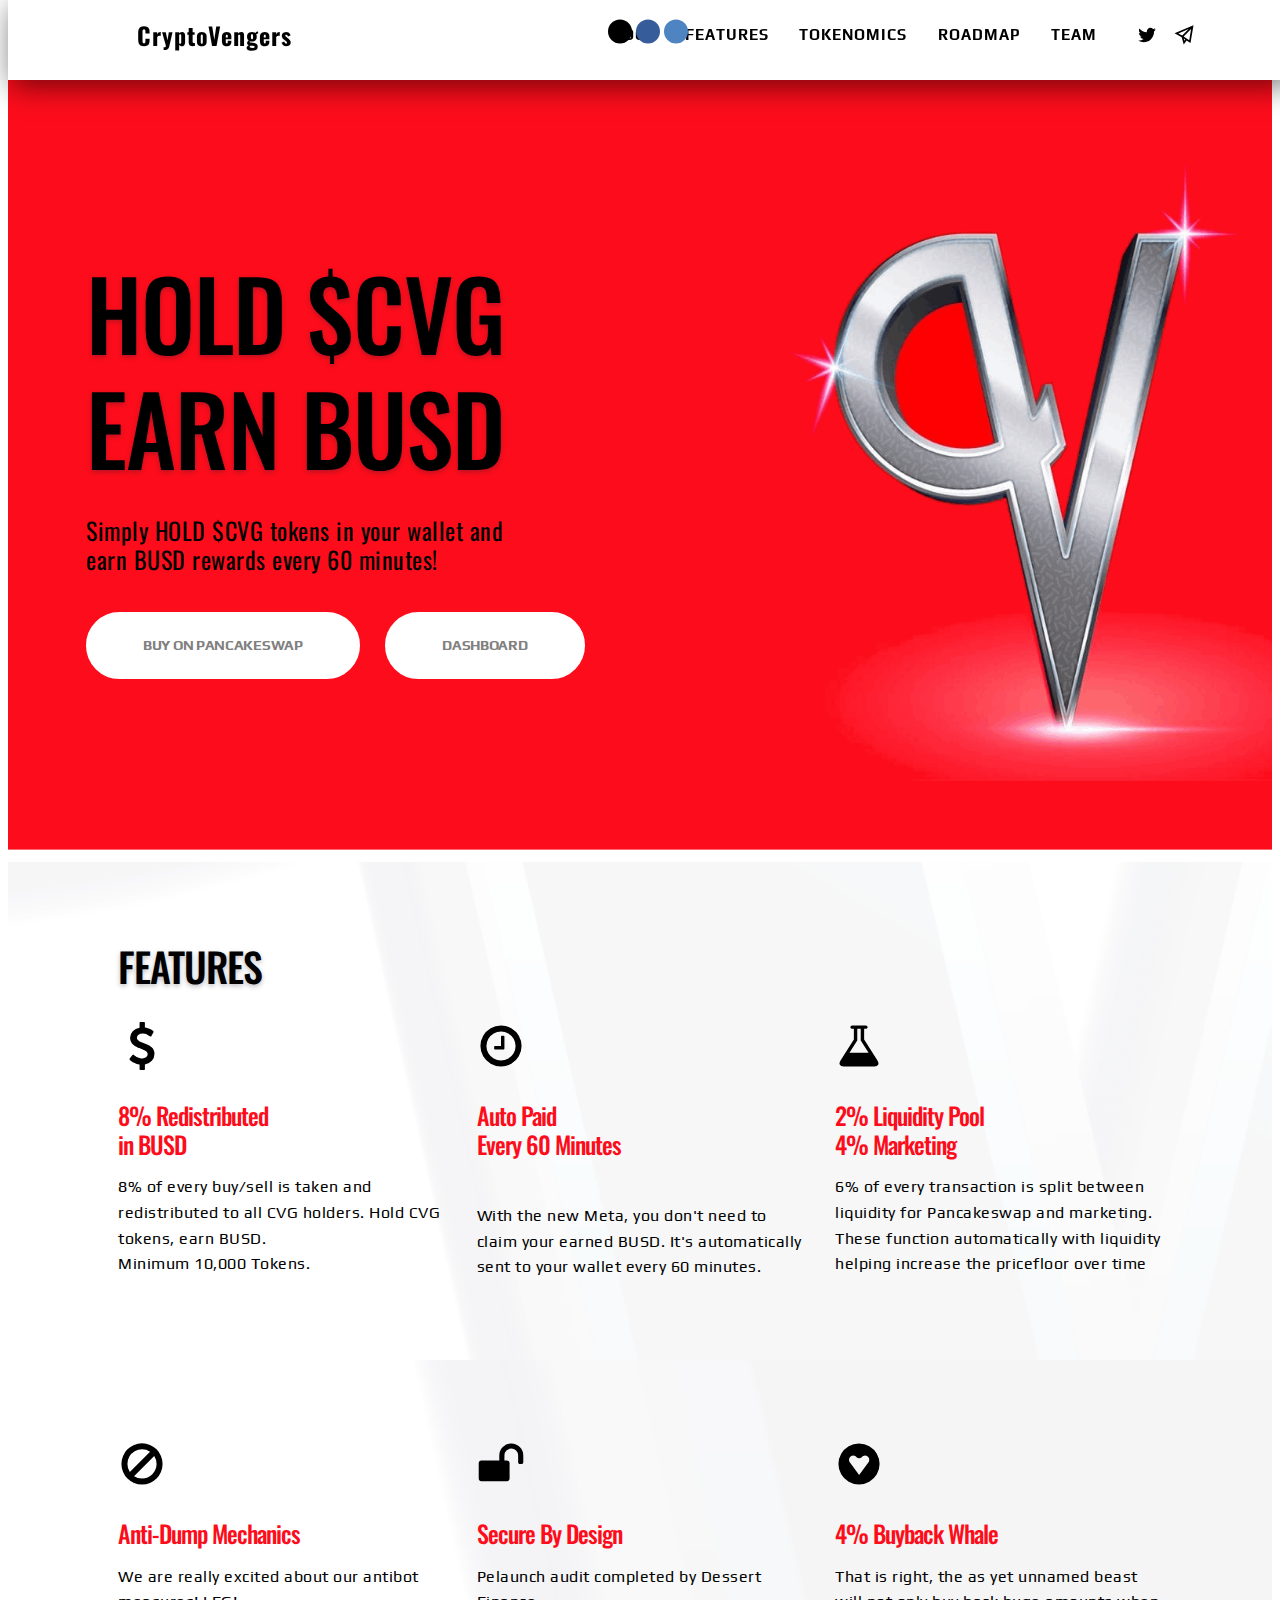
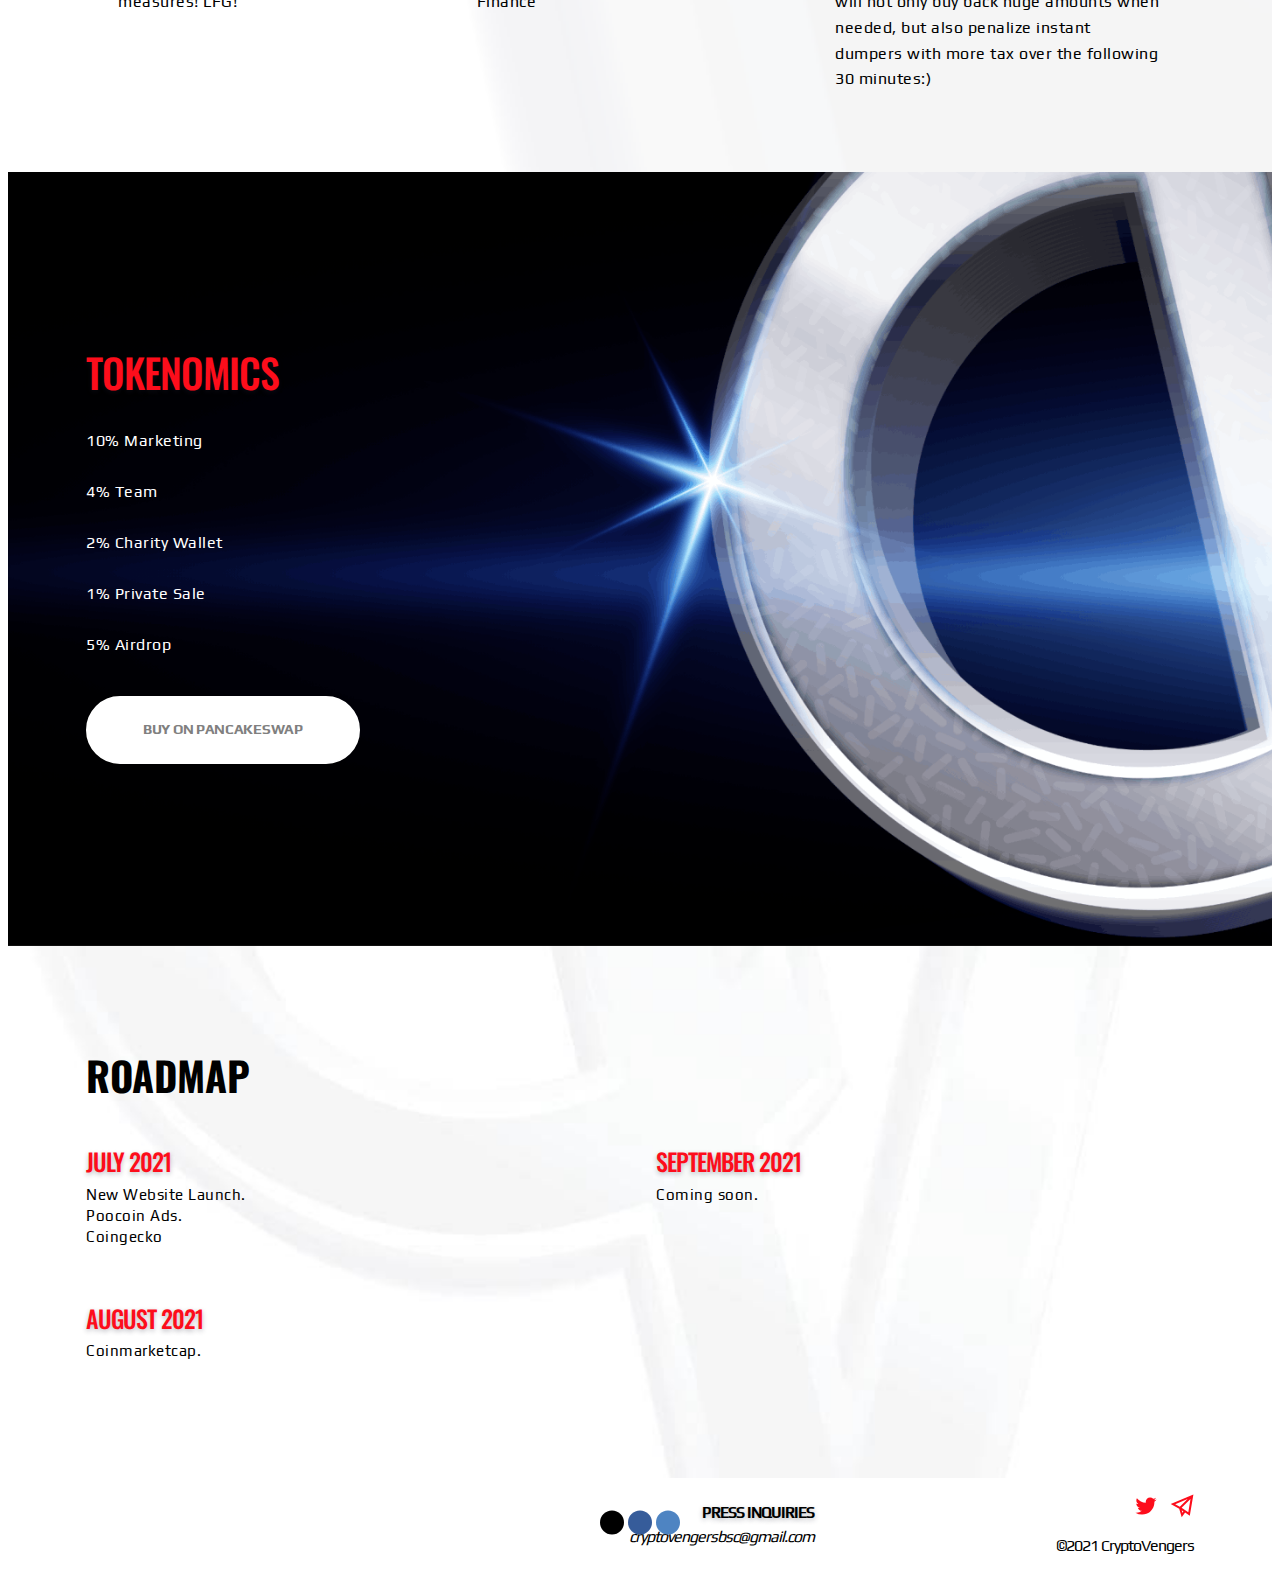
<file: index.html>
<!DOCTYPE html>
<html amp >
<head>
  
  <meta charset="UTF-8">
  <meta http-equiv="X-UA-Compatible" content="IE=edge">
  
  <meta name="viewport" content="width=device-width, initial-scale=1, minimum-scale=1">
  <link rel="shortcut icon" href="assets/images/cryptovengers-140x156.png" type="image/x-icon">
  <meta name="description" content="">
  <meta name="amp-script-src" content="">
  
  <title>Home</title>
  
<link rel="canonical" href="./">
 <style amp-boilerplate>body{-webkit-animation:-amp-start 8s steps(1,end) 0s 1 normal both;-moz-animation:-amp-start 8s steps(1,end) 0s 1 normal both;-ms-animation:-amp-start 8s steps(1,end) 0s 1 normal both;animation:-amp-start 8s steps(1,end) 0s 1 normal both}@-webkit-keyframes -amp-start{from{visibility:hidden}to{visibility:visible}}@-moz-keyframes -amp-start{from{visibility:hidden}to{visibility:visible}}@-ms-keyframes -amp-start{from{visibility:hidden}to{visibility:visible}}@-o-keyframes -amp-start{from{visibility:hidden}to{visibility:visible}}@keyframes -amp-start{from{visibility:hidden}to{visibility:visible}}</style>
<noscript><style amp-boilerplate>body{-webkit-animation:none;-moz-animation:none;-ms-animation:none;animation:none}</style></noscript>
<link href="https://fonts.googleapis.com/css?family=Oswald:200,300,400,500,600,700&display=swap" rel="stylesheet">
 <link href="https://fonts.googleapis.com/css?family=Play:400,700&display=swap" rel="stylesheet">
 
 <style amp-custom> 
div,span,h1,h2,h3,h4,h5,h6,p,blockquote,a,ol,ul,li,figcaption,textarea,input{font: inherit;}*{-webkit-box-sizing: border-box;box-sizing: border-box;outline: none;}*:focus{outline: none;}body{position: relative;font-style: normal;line-height: 1.5;color: #000000;}section{background-color: #ffffff;background-position: 50% 50%;background-repeat: no-repeat;background-size: cover;overflow: hidden;padding: 30px 0;}h1,h2,h3,h4,h5,h6{margin: 0;padding: 0;}p,li,blockquote{letter-spacing: 0.5px;line-height: 1.7;}ul,ol,blockquote,p{margin-bottom: 0;margin-top: 0;}a{cursor: pointer;}a,a:hover{text-decoration: none;}a.mbr-iconfont:hover{text-decoration: none;}h1,h2,h3,h4,h5,h6,.display-1,.display-2,.display-4,.display-5,.display-7{word-break: break-word;word-wrap: break-word;}b,strong{font-weight: bold;}blockquote{padding: 10px 0 10px 20px;position: relative;border-left: 3px solid;}input:-webkit-autofill,input:-webkit-autofill:hover,input:-webkit-autofill:focus,input:-webkit-autofill:active{-webkit-transition-delay: 9999s;transition-delay: 9999s;-webkit-transition-property: background-color,color;-o-transition-property: background-color,color;transition-property: background-color,color;}html,body{height: auto;min-height: 100vh;}.mbr-section-title{margin: 0;padding: 0;font-style: normal;line-height: 1.2;width: 100%;}.mbr-section-subtitle{line-height: 1.3;width: 100%;}.mbr-text{font-style: normal;line-height: 1.6;width: 100%;}.mbr-white{color: #ffffff;}.mbr-black{color: #000000;}.align-left{text-align: left;}.align-left .list-item{justify-content: flex-start;}.align-center{text-align: center;}.align-center .list-item{justify-content: center;}.align-right{text-align: right;}.align-right .list-item{justify-content: flex-end;}@media (max-width: 767px){.align-left,.align-center,.align-right{text-align: center;}.align-left .list-item,.align-center .list-item,.align-right .list-item{justify-content: center;}}.mbr-light{font-weight: 300;}.mbr-regular{font-weight: 400;}.mbr-semibold{font-weight: 500;}.mbr-bold{font-weight: 700;}.icons-list a{margin: 0 1rem 0 0;}.icons-list a:last-child{margin: 0;}.mbr-figure{align-self: center;}.hidden{visibility: hidden;}.super-hide{display: none;}.inactive{-webkit-user-select: none;-moz-user-select: none;-ms-user-select: none;user-select: none;pointer-events: none;-webkit-user-drag: none;user-drag: none;}.mbr-overlay{position: absolute;bottom: 0;left: 0;right: 0;top: 0;z-index: 0;}.map-placeholder{display: none;}.google-map,.google-map iframe{position: relative;width: 100%;height: 400px;}@media (max-width: 992px){.google-map,.google-map iframe{padding: 0;margin: 0;}}amp-img{width: 100%;}amp-img img{max-height: 100%;max-width: 100%;}img.mbr-temp{width: 100%;}.rounded{border-radius: 50%;}.is-builder .nodisplay + img[async],.is-builder .nodisplay + img[decoding="async"],.is-builder amp-img > a + img[async],.is-builder amp-img > a + img[decoding="async"]{display: none;}html:not(.is-builder) amp-img > a{position: absolute;top: 0;bottom: 0;left: 0;right: 0;z-index: 1;}.is-builder .temp-amp-sizer{position: absolute;}.is-builder amp-youtube .temp-amp-sizer,.is-builder amp-vimeo .temp-amp-sizer{position: static;}.mobirise-spinner{position: absolute;top: 50%;left: 40%;margin-left: 10%;-webkit-transform: translate3d(-50%,-50%,0);z-index: 4;}.mobirise-spinner em{width: 24px;height: 24px;background: #3ac;border-radius: 100%;display: inline-block;-webkit-animation: slide 1s infinite;}.mobirise-spinner em:nth-child(1){-webkit-animation-delay: 0.1s;}.mobirise-spinner em:nth-child(2){-webkit-animation-delay: 0.2s;}.mobirise-spinner em:nth-child(3){-webkit-animation-delay: 0.3s;}@-moz-keyframes slide{0%{-webkit-transform: scale(1);}50%{opacity: 0.3;-webkit-transform: scale(2);}100%{-webkit-transform: scale(1);}}@-webkit-keyframes slide{0%{-webkit-transform: scale(1);}50%{opacity: 0.3;-webkit-transform: scale(2);}100%{-webkit-transform: scale(1);}}@-o-keyframes slide{0%{-webkit-transform: scale(1);}50%{opacity: 0.3;-webkit-transform: scale(2);}100%{-webkit-transform: scale(1);}}@keyframes slide{0%{-webkit-transform: scale(1);}50%{opacity: 0.3;-webkit-transform: scale(2);}100%{-webkit-transform: scale(1);}}.mobirise-loader .amp-active > div{display: none;}.iconfont-wrapper{display: inline-block;}.mbr-flex{display: flex;}.flex-wrap{flex-wrap: wrap;}.mbr-jc-s{justify-content: flex-start;}.mbr-jc-c{justify-content: center;}.mbr-jc-e{justify-content: flex-end;}.mbr-row-reverse{flex-direction: row-reverse;}.mbr-column{flex-direction: column;}amp-img,img{height: 100%;width: 100%;}.hidden-slide{display: none;}.visible-slide{display: flex;}section,.container,.container-fluid{position: relative;word-wrap: break-word;}.mbr-fullscreen .mbr-overlay{min-height: 100vh;}.mbr-fullscreen{display: flex;align-items: center;height: 100vh;min-height: 100vh;padding: 3rem 0;}.container{padding: 0 1rem;width: 100%;margin-right: auto;margin-left: auto;}@media (max-width: 767px){.container{max-width: 540px;}} @media (min-width: 768px){.container{max-width: 720px;}} @media (min-width: 992px){.container{max-width: 960px;}} @media (min-width: 1200px){.container{max-width: 1140px;}}.container-fluid{width: 100%;padding: 0 1rem;}.btn{position: relative;font-weight: 700;margin: 0.4rem 0.8rem;border: 2px solid;font-style: normal;white-space: normal;transition: all 0.2s ease-in-out,box-shadow 2s ease-in-out;display: inline-flex;align-items: center;justify-content: center;word-break: break-word;overflow: hidden;line-height: 1.5;letter-spacing: 1px;}.btn-form{padding: 1rem 2rem;}.btn-form:hover{cursor: pointer;}.btn{padding: 20px 55px;border-radius: 0px;}.btn-sm{padding: 10px 30px;border-radius: 0px;}.btn-md{padding: 10px 30px;border-radius: 0px;}.btn-lg{padding: 10px 30px;border-radius: 0px;}form .btn,form .mbr-section-btn{margin: 0;}.note-popover .btn:after{display: none;}.mbr-section-btn{margin: 0 -0.8rem;font-size: 0;}nav .mbr-section-btn{margin-left: 0rem;margin-right: 0rem;}.btn .mbr-iconfont,.btn.btn-md .mbr-iconfont{cursor: pointer;margin: 0 0.8rem 0 0;}.btn-sm .mbr-iconfont{margin: 0 0.5rem 0 0;}[type="submit"]{-webkit-appearance: none;}section.menu{min-height: 70px;overflow: visible;padding: 0;}.menu-container{display: flex;-webkit-box-pack: justify;-ms-flex-pack: justify;justify-content: space-between;align-items: center;min-height: 70px;}@media (max-width: 991px){.menu-container{max-width: 100%;padding: 0 2rem;}} @media (max-width: 767px){.menu-container{padding: 0 1rem;}}.navbar{z-index: 100;width: 100%;position: absolute;}.navbar-fixed-top{position: fixed;top: 0;}.navbar-brand{display: flex;align-items: center;word-break: break-word;z-index: 1;}.navbar-logo{margin: 0 0.8rem 0 0;}@media (max-width: 767px){.navbar-logo amp-img{max-height: 55px;max-width: 55px;}}.navbar-caption-wrap{display: flex;}.navbar .navbar-collapse{display: flex;-ms-flex-preferred-size: auto;flex-basis: auto;align-items: center;justify-content: flex-end;}@media (max-width: 991px){.navbar .navbar-collapse{display: none;position: absolute;top: 0;right: 0;height: 100vh;overflow-y: auto;padding: 70px 2rem 1rem;z-index: 1;}}@media (max-width: 991px){.navbar.opened .navbar-collapse.show,.navbar.opened .navbar-collapse.collapsing{display: block;}.is-builder .navbar-collapse{position: fixed;}}.navbar-nav{list-style-type: none;display: flex;flex-wrap: wrap;padding-left: 0;min-width: 10rem;}@media (max-width: 991px){.navbar-nav{flex-direction: column;}} .navbar-nav .mbr-iconfont{margin: 0 0.2rem 0 0;}.nav-item{word-break: break-all;}.nav-link{display: flex;align-items: center;justify-content: center;}.nav-link,.navbar-caption{transition: all 0.2s;letter-spacing: 1px;}.nav-dropdown .dropdown-menu{min-width: 10rem;position: absolute;left: 0;padding: 1.25rem 0;}.nav-dropdown .dropdown-menu .dropdown-item{line-height: 2;display: flex;justify-content: center;align-items: center;padding: 0.25rem 1.5rem;white-space: nowrap;}.nav-dropdown .dropdown-menu .dropdown{position: relative;}.dropdown-menu .dropdown:hover > .dropdown-menu{opacity: 1;pointer-events: all;}.nav-dropdown .dropdown-submenu{top: 0;left: 100%;margin: 0;}.nav-item.dropdown{position: relative;}.nav-item.dropdown .dropdown-menu{opacity: 0;pointer-events: none;}.nav-item.dropdown:hover > .dropdown-menu{opacity: 1;pointer-events: all;}.link.dropdown-toggle:after{content: "";margin-left: 0.25rem;border-top: 0.35em solid;border-right: 0.35em solid transparent;border-left: 0.35em solid transparent;border-bottom: 0;}.navbar .dropdown.open > .dropdown-menu{display: block;}@media (max-width: 991px){.is-builder .nav-dropdown .dropdown-menu{position: relative;}.nav-dropdown .dropdown-submenu{left: 0;}.nav-dropdown .dropdown-menu .dropdown-item{padding: 0.25rem 1.5rem;margin: 0;justify-content: center;}.nav-dropdown .dropdown-menu .dropdown-item:after{right: auto;}.navbar.opened .dropdown-menu{top: 0;}.dropdown-toggle[data-toggle="dropdown-submenu"]:after{content: "";margin-left: 0.25rem;border-top: 0.35em solid;border-right: 0.35em solid transparent;border-left: 0.35em solid transparent;border-bottom: 0;top: 55%;}}.navbar-buttons{display: flex;flex-wrap: wrap;align-items: center;justify-content: center;}@media (max-width: 991px){.navbar-buttons{flex-direction: column;}}.menu-social-list{display: flex;align-items: center;justify-content: center;flex-wrap: wrap;}.menu-social-list a{margin: 0 0.5rem;}.menu-social-list a span{font-size: 1rem;}button.navbar-toggler{position: absolute;right: 20px;top: 25px;width: 31px;height: 20px;cursor: pointer;-webkit-transition: all .2s;-o-transition: all .2s;transition: all .2s;-ms-flex-item-align: center;-ms-grid-row-align: center;align-self: center;}.hamburger span{position: absolute;right: 0;width: 30px;height: 2px;border-right: 5px;}.hamburger span:nth-child(1){top: 0;transition: all .2s;}.hamburger span:nth-child(2){top: 8px;transition: all .15s;}.hamburger span:nth-child(3){top: 8px;transition: all .15s;}.hamburger span:nth-child(4){top: 16px;transition: all .2s;}nav.opened .navbar-toggler:not(.hide) .hamburger span:nth-child(1){top: 8px;width: 0;opacity: 0;right: 50%;transition: all .2s;}nav.opened .navbar-toggler:not(.hide) .hamburger span:nth-child(2){-webkit-transform: rotate(45deg);transform: rotate(45deg);transition: all .25s;}nav.opened .navbar-toggler:not(.hide) .hamburger span:nth-child(3){-webkit-transform: rotate(-45deg);transform: rotate(-45deg);transition: all .25s;}nav.opened .navbar-toggler:not(.hide) .hamburger span:nth-child(4){top: 8px;width: 0;opacity: 0;right: 50%;transition: all .2s;}.ampstart-btn.hamburger{position: absolute;top: 25px;right: 15px;margin-left: auto;height: 20px;width: 30px;background: none;border: none;cursor: pointer;z-index: 1000;}@media (min-width: 992px){.ampstart-btn,amp-sidebar{display: none;}.dropdown-menu .dropdown-toggle:after{content: "";border-bottom: 0.35em solid transparent;border-left: 0.35em solid;border-right: 0;border-top: 0.35em solid transparent;margin-left: 0.3rem;margin-top: -0.3077em;position: absolute;right: 1.1538em;top: 50%;}}.close-sidebar{width: 30px;height: 30px;position: relative;cursor: pointer;background-color: transparent;border: none;}.close-sidebar span{position: absolute;left: 0;width: 30px;height: 2px;border-right: 5px;}.close-sidebar span:nth-child(1){transform: rotate(-45deg);}.close-sidebar span:nth-child(2){transform: rotate(45deg);}.builder-sidebar{position: relative;height: 100vh;overflow: hidden auto;min-width: 10rem;z-index: 1030;padding: 1rem 2rem;max-width: 20rem;}.builder-sidebar .dropdown:hover > .dropdown-menu{position: relative;text-align: center;}section.sidebar-open:before{content: '';position: fixed;top: 0;bottom: 0;right: 0;left: 0;background-color: rgba(0,0,0,0.2);z-index: 1040;}#sidebar{background: transparent;}.is-builder section.horizontal-menu .ampstart-btn{display: none;}.is-builder section.horizontal-menu .dropdown-menu{z-index: auto;opacity: 1;pointer-events: auto;}.is-builder .menu{overflow: visible;}.card-title{margin: 0;}.card{position: relative;background-color: transparent;border: none;border-radius: 0;width: 100%;padding: 0 1rem;}@media (max-width: 767px){.card:not(.last-child){padding-bottom: 2rem;}} .card .card-img{width: auto;border-radius: 0;}.card .card-wrapper{height: 100%;}@media (max-width: 767px){.card .card-wrapper{flex-direction: column;}} .card img{height: 100%;-o-object-fit: cover;object-fit: cover;-o-object-position: center;object-position: center;}.card-inner,.items-list{display: flex;flex-direction: column;}.items-list{list-style-type: none;padding: 0;}.items-list .list-item{padding: 1rem 2rem;}.card-head{padding: 1.5rem 2rem;}.card-price-wrap{padding: 1rem 2rem;}.card-button{padding: 1rem;margin: 0;}.timeline-wrap{position: relative;}.timeline-wrap .iconBackground{position: absolute;left: 50%;width: 20px;height: 20px;line-height: 30px;text-align: center;border-radius: 50%;font-size: 30px;display: inline-block;background-color: #232323;top: 20px;margin: 0 0 0 -10px;}@media (max-width: 767px){.timeline-wrap .iconBackground{left: 0;}}.separline{position: relative;}@media (max-width: 767px){.separline:not(.last-child){padding-bottom: 2rem;}} .separline:before{position: absolute;content: "";width: 2px;background-color: #232323;left: calc(50% - 1px);height: calc(100% - 20px);top: 40px;}@media (max-width: 767px){.separline:before{left: 0;}}.gallery-img-wrap{position: relative;height: 100%;}.gallery-img-wrap:hover{cursor: pointer;}.gallery-img-wrap:hover .icon-wrap,.gallery-img-wrap:hover .caption-on-hover{opacity: 1;}.gallery-img-wrap:hover:after{opacity: .5;}.gallery-img-wrap amp-img{height: 100%;}.gallery-img-wrap:after{content: "";position: absolute;top: 0;bottom: 0;left: 0;right: 0;background: #000;opacity: 0;transition: opacity 0.3s;pointer-events: none;}.gallery-img-wrap .icon-wrap,.gallery-img-wrap .img-caption{z-index: 3;pointer-events: none;position: absolute;}.gallery-img-wrap .icon-wrap,.gallery-img-wrap .caption-on-hover{opacity: 0;transition: opacity 0.3s;}.gallery-img-wrap .icon-wrap{left: 50%;top: 50%;transform: translate(-50%,-50%);background-color: #fff;padding: .5rem;border-radius: 50%;}.gallery-img-wrap .amp-iconfont{color: #000;font-size: 1rem;width: 1rem;display: block;}.gallery-img-wrap .img-caption{left: 0;right: 0;}.gallery-img-wrap .img-caption.caption-top{top: 0;}.gallery-img-wrap .img-caption.caption-bottom{bottom: 0;}.gallery-img-wrap .img-caption:not(.caption-on-hover):after{content: "";position: absolute;top: 0;left: 0;right: 0;height: 100%;transition: opacity 0.3s;z-index: -1;pointer-events: none;}@media (max-width: 767px){.gallery-img-wrap:after,.gallery-img-wrap:hover:after,.gallery-img-wrap .icon-wrap{display: none;}.gallery-img-wrap .caption-on-hover{opacity: 1;}}.is-builder .gallery-img-wrap .icon-wrap,.is-builder .gallery-img-wrap .img-caption > *{pointer-events: all;}.amp-carousel-button,.dots-wrapper .dots span{transition: all 0.4s;cursor: pointer;outline: none;}.amp-carousel-button{border-radius: 50%;border: 10px transparent solid;transform: scale(1.5) translateY(-50%);height: 45px;width: 45px;}.amp-carousel-button:hover{opacity: 1;}.dots-wrapper .dots{display: inline-block;margin: 0 0.25rem;}.dots-wrapper .dots span{display: block;border-radius: 50%;width: 1rem;height: 1rem;opacity: 0.4;background-color: #273272;}.dots-wrapper .dots span.current{opacity: 1;}.amp-carousel-button-next{background-position: 75% 50%;}.amp-carousel-button-prev{background-position: 25% 50%;}button.btn-img{cursor: pointer;}.is-builder .preview button.btn-img{opacity: 0.5;position: relative;pointer-events: none;}amp-image-lightbox,.lightbox{background: rgba(0,0,0,0.8);display: flex;flex-wrap: wrap;align-items: center;justify-content: center;width: 100%;height: 100%;overflow: auto;}amp-image-lightbox a.control,.lightbox a.control{position: absolute;cursor: default;top: 0;right: 0;}amp-image-lightbox .close,.lightbox .close{background: none;border: none;position: absolute;top: 15px;right: 25px;width: 32px;height: 32px;cursor: pointer;z-index: 1000;}amp-image-lightbox .close:before,amp-image-lightbox .close:after,.lightbox .close:before,.lightbox .close:after{position: absolute;top: 0;right: 15px;content: ' ';height: 32px;width: 2px;background-color: #fff;}amp-image-lightbox .close:before,.lightbox .close:before{transform: rotate(45deg);}amp-image-lightbox .close:after,.lightbox .close:after{transform: rotate(-45deg);}amp-image-lightbox .video-block,.lightbox .video-block{width: 100%;}div[submit-success] > *,div[submit-error] > *{padding: 1rem;margin-bottom: 1rem;}.form-block{z-index: 1;background-color: transparent;padding: 3rem;position: relative;overflow: hidden;}.form-block .mbr-overlay{z-index: -1;}@media (max-width: 991px){.form-block{padding: 1rem;}}form input,form textarea,form select{padding: 11px 1rem;line-height: 1.6;width: 100%;background: #292845;border-width: 1px;border-style: solid;border-color: #292845;border-radius: 10px;color: #ffffff;}form input:focus,form textarea:focus,form select:focus{outline: none;}form input[type="checkbox"],form input[type="radio"]{border: none;background: none;width: auto;}form .field{padding-bottom: 0.5rem;padding-top: 0.5rem;}form textarea.field-input{height: 200px;}form .fieldset{display: flex;justify-content: center;flex-wrap: wrap;align-items: center;}textarea[type="hidden"]{display: none;}.form-check{margin-bottom: 0;}.form-check-label{padding-left: 0;}.form-check-input{position: relative;margin: 4px;}.form-check-inline{display: -webkit-inline-box;display: -ms-inline-flexbox;display: inline-flex;-webkit-box-align: center;-ms-flex-align: center;align-items: center;padding-left: 0;margin-right: .75rem;}.mbr-row,.mbr-form-row{display: -webkit-box;display: -ms-flexbox;display: flex;-ms-flex-wrap: wrap;flex-wrap: wrap;margin-left: -1rem;margin-right: -1rem;}.mbr-form-row{margin-left: -0.5rem;margin-right: -0.5rem;}.mbr-form-row > [class*="mbr-col"]{padding-left: 0.5rem;padding-right: 0.5rem;}@media (max-width: 767px){.mbr-col,.mbr-col-auto{padding-right: 1rem;padding-left: 1rem;}.mbr-col-sm-12{-ms-flex: 0 0 100%;-webkit-box-flex: 0;flex: 0 0 100%;max-width: 100%;padding-right: 1rem;padding-left: 1rem;}}.mbr-col{-ms-flex: 1 1 auto;-webkit-box-flex: 1;flex: 1 1 auto;max-width: 100%;}.mbr-col-auto{-ms-flex: 0 0 auto;flex: 0 0 auto;width: auto;}@media (min-width: 768px){.mbr-col,.mbr-col-auto{padding-right: 1rem;padding-left: 1rem;}.mbr-col-md-2{-ms-flex: 0 0 16.6666666667%;-webkit-box-flex: 0;flex: 0 0 16.6666666667%;max-width: 16.6666666667%;padding-right: 1rem;padding-left: 1rem;}.mbr-col-md-3{-ms-flex: 0 0 25%;-webkit-box-flex: 0;flex: 0 0 25%;max-width: 25%;padding-right: 1rem;padding-left: 1rem;}.mbr-col-md-4{-ms-flex: 0 0 33.3333333333%;-webkit-box-flex: 0;flex: 0 0 33.3333333333%;max-width: 33.3333333333%;padding-right: 1rem;padding-left: 1rem;}.mbr-col-md-5{-ms-flex: 0 0 41.6666666667%;-webkit-box-flex: 0;flex: 0 0 41.6666666667%;max-width: 41.6666666667%;padding-right: 1rem;padding-left: 1rem;}.mbr-col-md-6{-ms-flex: 0 0 50%;-webkit-box-flex: 0;flex: 0 0 50%;max-width: 50%;padding-right: 1rem;padding-left: 1rem;}.mbr-col-md-7{-ms-flex: 0 0 58.3333333333%;-webkit-box-flex: 0;flex: 0 0 58.3333333333%;max-width: 58.3333333333%;padding-right: 1rem;padding-left: 1rem;}.mbr-col-md-8{-ms-flex: 0 0 66.6666666667%;-webkit-box-flex: 0;flex: 0 0 66.6666666667%;max-width: 66.6666666667%;padding-right: 1rem;padding-left: 1rem;}.mbr-col-md-10{-ms-flex: 0 0 83.3333333333%;-webkit-box-flex: 0;flex: 0 0 83.3333333333%;max-width: 83.3333333333%;padding-right: 1rem;padding-left: 1rem;}.mbr-col-md-12{-ms-flex: 0 0 100%;-webkit-box-flex: 0;flex: 0 0 100%;max-width: 100%;padding-right: 1rem;padding-left: 1rem;}}@media (min-width: 992px){.mbr-col,.mbr-col-auto{padding-right: 1rem;padding-left: 1rem;}.mbr-col-lg-2{-ms-flex: 0 0 16.6666666667%;-webkit-box-flex: 0;flex: 0 0 16.6666666667%;max-width: 16.6666666667%;padding-right: 1rem;padding-left: 1rem;}.mbr-col-lg-3{-ms-flex: 0 0 25%;-webkit-box-flex: 0;flex: 0 0 25%;max-width: 25%;padding-right: 1rem;padding-left: 1rem;}.mbr-col-lg-4{-ms-flex: 0 0 33.3333333333%;-webkit-box-flex: 0;flex: 0 0 33.3333333333%;max-width: 33.3333333333%;padding-right: 1rem;padding-left: 1rem;}.mbr-col-lg-5{-ms-flex: 0 0 41.6666666667%;-webkit-box-flex: 0;flex: 0 0 41.6666666667%;max-width: 41.6666666667%;padding-right: 1rem;padding-left: 1rem;}.mbr-col-lg-6{-ms-flex: 0 0 50%;-webkit-box-flex: 0;flex: 0 0 50%;max-width: 50%;padding-right: 1rem;padding-left: 1rem;}.mbr-col-lg-7{-ms-flex: 0 0 58.3333333333%;-webkit-box-flex: 0;flex: 0 0 58.3333333333%;max-width: 58.3333333333%;padding-right: 1rem;padding-left: 1rem;}.mbr-col-lg-8{-ms-flex: 0 0 66.6666666667%;-webkit-box-flex: 0;flex: 0 0 66.6666666667%;max-width: 66.6666666667%;padding-right: 1rem;padding-left: 1rem;}.mbr-col-lg-9{-ms-flex: 0 0 75%;-webkit-box-flex: 0;flex: 0 0 75%;max-width: 75%;padding-right: 1rem;padding-left: 1rem;}.mbr-col-lg-10{-ms-flex: 0 0 83.3333333333%;-webkit-box-flex: 0;flex: 0 0 83.3333333333%;max-width: 83.3333333333%;padding-right: 1rem;padding-left: 1rem;}.mbr-col-lg-12{-ms-flex: 0 0 100%;-webkit-box-flex: 0;flex: 0 0 100%;max-width: 100%;padding-right: 1rem;padding-left: 1rem;}}@media (min-width: 992px){.lg-pb{padding-bottom: 3rem;}}@media (max-width: 991px){.md-pb{padding-bottom: 2rem;}}.mbr-pt-1,.mbr-py-1{padding-top: 0.5rem;}.mbr-pb-1,.mbr-py-1{padding-bottom: 0.5rem;}.mbr-px-1{padding-left: 0.5rem;padding-right: 0.5rem;}.mbr-p-1{padding: 0.5rem;}.mbr-pt-2,.mbr-py-2{padding-top: 1rem;}.mbr-pb-2,.mbr-py-2{padding-bottom: 1rem;}.mbr-px-2{padding-left: 1rem;padding-right: 1rem;}.mbr-p-2{padding: 1rem;}.mbr-pt-3,.mbr-py-3{padding-top: 1.5rem;}.mbr-pb-3,.mbr-py-3{padding-bottom: 1.5rem;}.mbr-px-3{padding-left: 1.5rem;padding-right: 1.5rem;}.mbr-p-3{padding: 1.5rem;}.mbr-pt-4,.mbr-py-4{padding-top: 2rem;}.mbr-pb-4,.mbr-py-4{padding-bottom: 2rem;}.mbr-px-4{padding-left: 2rem;padding-right: 2rem;}.mbr-p-4{padding: 2rem;}.mbr-pt-5,.mbr-py-5{padding-top: 3rem;}.mbr-pb-5,.mbr-py-5{padding-bottom: 3rem;}.mbr-px-5{padding-left: 3rem;padding-right: 3rem;}.mbr-p-5{padding: 3rem;}@media (max-width: 991px){.mbr-p-3,.mbr-p-4,.mbr-p-5{padding: 1rem;}.mbr-px-4,.mbr-px-5{padding-left: 1rem;padding-right: 1rem;}.mbr-py-3,.mbr-py-4,.mbr-py-5{padding-top: 1rem;padding-bottom: 1rem;}}.mbr-ml-auto{margin-left: auto;}.mbr-mr-auto{margin-right: auto;}.mbr-m-auto{margin: auto;}#scrollToTopMarker{position: absolute;width: 0px;height: 0px;top: 300px;}#scrollToTopButton{position: fixed;bottom: 25px;right: 25px;opacity: .4;z-index: 5000;font-size: 32px;height: 60px;width: 60px;border: none;border-radius: 3px;cursor: pointer;}#scrollToTopButton:focus{outline: none;}#scrollToTopButton a:before{content: '';position: absolute;height: 40%;top: 36%;width: 2px;left: calc(50% - 1px);}#scrollToTopButton a:after{content: '';position: absolute;border-top: 2px solid;border-right: 2px solid;width: 40%;height: 40%;left: calc(30% - 1px);bottom: 30%;transform: rotate(-45deg);}.is-builder #scrollToTopButton a:after{left: 30%;}.mbr-custom{color: #1bc2ca;}.custom-text,.custom-date{text-transform: uppercase;}.quote-text{font-style: italic;}.mbr-form .field-input:hover{border-color: #0072ce;}.form-block{border-radius: 15px;}
body{font-family: Didact Gothic;}blockquote{border-color: #000000;}div[submit-success] > *{background: #4e84c2;color: #ffffff;}div[submit-error] > *{background: #000000;color: #ffffff;}.display-1{font-family: 'Oswald',sans-serif;font-size: 6rem;line-height: 1.2;}.display-2{font-family: 'Oswald',sans-serif;font-size: 2.5rem;line-height: 1.2;}.display-4{font-family: 'Play',sans-serif;font-size: 0.95rem;line-height: 1.4;}.display-5{font-family: 'Oswald',sans-serif;font-size: 1.5rem;line-height: 1.2;}.display-7{font-family: 'Play',sans-serif;font-size: 1rem;line-height: 1.6;}.form-block input,.form-block textarea{font-family: 'Play',sans-serif;font-size: 1rem;line-height: 1.6;}@media (max-width: 768px){.display-1{font-size: 4.8rem;font-size: calc( 2.75rem + (6 - 2.75) * ((100vw - 20rem) / (48 - 20)));line-height: calc( 1.4 * (2.75rem + (6 - 2.75) * ((100vw - 20rem) / (48 - 20))));}.display-2{font-size: 2rem;font-size: calc( 1.525rem + (2.5 - 1.525) * ((100vw - 20rem) / (48 - 20)));line-height: calc( 1.4 * (1.525rem + (2.5 - 1.525) * ((100vw - 20rem) / (48 - 20))));}.display-4{font-size: 0.76rem;font-size: calc( 0.9824999999999999rem + (0.95 - 0.9824999999999999) * ((100vw - 20rem) / (48 - 20)));line-height: calc( 1.4 * (0.9824999999999999rem + (0.95 - 0.9824999999999999) * ((100vw - 20rem) / (48 - 20))));}.display-5{font-size: 1.2rem;font-size: calc( 1.175rem + (1.5 - 1.175) * ((100vw - 20rem) / (48 - 20)));line-height: calc( 1.4 * (1.175rem + (1.5 - 1.175) * ((100vw - 20rem) / (48 - 20))));}.display-7{font-size: 0.8rem;font-size: calc( 1rem + (1 - 1) * ((100vw - 20rem) / (48 - 20)));line-height: calc( 1.4 * (1rem + (1 - 1) * ((100vw - 20rem) / (48 - 20))));}}.display-1 .mbr-iconfont-btn{font-size: 6rem;width: 6rem;}.display-2 .mbr-iconfont-btn{font-size: 2.5rem;width: 2.5rem;}.display-4 .mbr-iconfont-btn{font-size: 0.95rem;width: 0.95rem;}.display-5 .mbr-iconfont-btn{font-size: 1.5rem;width: 1.5rem;}.display-7 .mbr-iconfont-btn{font-size: 1rem;width: 1rem;}.display-1 .mbr-iconfont-btn{font-size: 6rem;width: 6rem;}.display-2 .mbr-iconfont-btn{font-size: 2.5rem;width: 2.5rem;}.display-4 .mbr-iconfont-btn{font-size: 0.95rem;width: 0.95rem;}.display-5 .mbr-iconfont-btn{font-size: 1.5rem;width: 1.5rem;}.display-7 .mbr-iconfont-btn{font-size: 1rem;width: 1rem;}.bg-primary{background-color: #000000;}.bg-success{background-color: #4e84c2;}.bg-info{background-color: #4289a7;}.bg-warning{background-color: #fac769;}.bg-danger{background-color: #000000;}.btn-secondary,.btn-secondary:active,.btn-secondary.active{background-color: #365c9a;border-color: #365c9a;color: #ffffff;}.btn-secondary:hover,.btn-secondary:focus,.btn-secondary.focus{background-color: #1c2f4e;border-color: #1c2f4e;color: #ffffff;}.btn-secondary.disabled,.btn-secondary:disabled{color: #ffffff;background-color: #1c2f4e;border-color: #1c2f4e;}.btn-info,.btn-info:active,.btn-info.active{background-color: #4289a7;border-color: #4289a7;color: #ffffff;}.btn-info:hover,.btn-info:focus,.btn-info.focus{background-color: #254d5e;border-color: #254d5e;color: #ffffff;}.btn-info.disabled,.btn-info:disabled{color: #ffffff;background-color: #254d5e;border-color: #254d5e;}.btn-success,.btn-success:active,.btn-success.active{background-color: #4e84c2;border-color: #4e84c2;color: #ffffff;}.btn-success:hover,.btn-success:focus,.btn-success.focus{background-color: #2c527e;border-color: #2c527e;color: #ffffff;}.btn-success.disabled,.btn-success:disabled{color: #ffffff;background-color: #2c527e;border-color: #2c527e;}.btn-warning,.btn-warning:active,.btn-warning.active{background-color: #fac769;border-color: #fac769;color: #614003;}.btn-warning:hover,.btn-warning:focus,.btn-warning.focus{background-color: #f5a208;border-color: #f5a208;color: #614003;}.btn-warning.disabled,.btn-warning:disabled{color: #614003;background-color: #f5a208;border-color: #f5a208;}.btn-danger,.btn-danger:active,.btn-danger.active{background-color: #000000;border-color: #000000;color: #ffffff;}.btn-danger:hover,.btn-danger:focus,.btn-danger.focus{background-color: #000000;border-color: #000000;color: #ffffff;}.btn-danger.disabled,.btn-danger:disabled{color: #ffffff;background-color: #000000;border-color: #000000;}.btn-primary,.btn-primary:active,.btn-primary.active{background-color: #000000;border-color: #000000;color: #ffffff;}.btn-primary:hover,.btn-primary:focus,.btn-primary.focus{background-color: #000000;border-color: #000000;color: #ffffff;}.btn-primary.disabled,.btn-primary:disabled{color: #ffffff;background-color: #000000;border-color: #000000;}.btn-black,.btn-black:active,.btn-black.active{background-color: #000000;border-color: #000000;color: #ffffff;}.btn-black:hover,.btn-black:focus,.btn-black.focus{background-color: #000000;border-color: #000000;color: #ffffff;}.btn-black.disabled,.btn-black:disabled{color: #ffffff;background-color: #000000;border-color: #000000;}.btn-white,.btn-white:active,.btn-white.active{background-color: #ffffff;border-color: #ffffff;color: #808080;}.btn-white:hover,.btn-white:focus,.btn-white.focus{background-color: #cccccc;border-color: #cccccc;color: #808080;}.btn-white.disabled,.btn-white:disabled{color: #808080;background-color: #cccccc;border-color: #cccccc;}.btn-primary-outline,.btn-primary-outline:active,.btn-primary-outline.active{background: none;border-color: #000000;color: #000000;}.btn-primary-outline:hover,.btn-primary-outline:focus,.btn-primary-outline.focus{color: #ffffff;background-color: #000000;border-color: #000000;}.btn-primary-outline.disabled,.btn-primary-outline:disabled{color: #ffffff;background-color: #000000;border-color: #000000;}.btn-secondary-outline,.btn-secondary-outline:active,.btn-secondary-outline.active{background: none;border-color: #365c9a;color: #365c9a;}.btn-secondary-outline:hover,.btn-secondary-outline:focus,.btn-secondary-outline.focus{color: #ffffff;background-color: #365c9a;border-color: #365c9a;}.btn-secondary-outline.disabled,.btn-secondary-outline:disabled{color: #ffffff;background-color: #365c9a;border-color: #365c9a;}.btn-info-outline,.btn-info-outline:active,.btn-info-outline.active{background: none;border-color: #4289a7;color: #4289a7;}.btn-info-outline:hover,.btn-info-outline:focus,.btn-info-outline.focus{color: #ffffff;background-color: #4289a7;border-color: #4289a7;}.btn-info-outline.disabled,.btn-info-outline:disabled{color: #ffffff;background-color: #4289a7;border-color: #4289a7;}.btn-success-outline,.btn-success-outline:active,.btn-success-outline.active{background: none;border-color: #4e84c2;color: #4e84c2;}.btn-success-outline:hover,.btn-success-outline:focus,.btn-success-outline.focus{color: #ffffff;background-color: #4e84c2;border-color: #4e84c2;}.btn-success-outline.disabled,.btn-success-outline:disabled{color: #ffffff;background-color: #4e84c2;border-color: #4e84c2;}.btn-warning-outline,.btn-warning-outline:active,.btn-warning-outline.active{background: none;border-color: #fac769;color: #fac769;}.btn-warning-outline:hover,.btn-warning-outline:focus,.btn-warning-outline.focus{color: #614003;background-color: #fac769;border-color: #fac769;}.btn-warning-outline.disabled,.btn-warning-outline:disabled{color: #614003;background-color: #fac769;border-color: #fac769;}.btn-danger-outline,.btn-danger-outline:active,.btn-danger-outline.active{background: none;border-color: #000000;color: #000000;}.btn-danger-outline:hover,.btn-danger-outline:focus,.btn-danger-outline.focus{color: #ffffff;background-color: #000000;border-color: #000000;}.btn-danger-outline.disabled,.btn-danger-outline:disabled{color: #ffffff;background-color: #000000;border-color: #000000;}.btn-black-outline,.btn-black-outline:active,.btn-black-outline.active{background: none;border-color: #000000;color: #000000;}.btn-black-outline:hover,.btn-black-outline:focus,.btn-black-outline.focus{color: #ffffff;background-color: #000000;border-color: #000000;}.btn-black-outline.disabled,.btn-black-outline:disabled{color: #ffffff;background-color: #000000;border-color: #000000;}.btn-white-outline,.btn-white-outline:active,.btn-white-outline.active{background: none;border-color: #ffffff;color: #ffffff;}.btn-white-outline:hover,.btn-white-outline:focus,.btn-white-outline.focus{color: #808080;background-color: #ffffff;border-color: #ffffff;}.btn-white-outline.disabled,.btn-white-outline:disabled{color: #808080;background-color: #ffffff;border-color: #ffffff;}.text-primary{color: #000000;}.text-secondary{color: #365c9a;}.text-success{color: #4e84c2;}.text-info{color: #4289a7;}.text-warning{color: #fac769;}.text-danger{color: #000000;}.text-white{color: #ffffff;}.text-black{color: #000000;}a[class*="text-"],.amp-iconfont,.mbr-iconfont{transition: 0.2s ease-in-out;}.amp-iconfont{color: #000000;}a.text-primary:hover,a.text-primary:focus{color: #1a1a1a;}a.text-secondary:hover,a.text-secondary:focus{color: #0e1829;}a.text-success:hover,a.text-success:focus{color: #1f3a59;}a.text-info:hover,a.text-info:focus{color: #172f39;}a.text-warning:hover,a.text-warning:focus{color: #c38107;}a.text-danger:hover,a.text-danger:focus{color: #000000;}a.text-white:hover,a.text-white:focus{color: #ffffff;}a.text-black:hover,a.text-black:focus{color: #000000;}.alert-success{background-color: #4e84c2;}.alert-info{background-color: #4289a7;}.alert-warning{background-color: #fac769;}.alert-danger{background-color: #000000;}.mbr-plan-header.bg-primary .mbr-plan-subtitle,.mbr-plan-header.bg-primary .mbr-plan-price-desc{color: #b3b3b3;}.mbr-plan-header.bg-success .mbr-plan-subtitle,.mbr-plan-header.bg-success .mbr-plan-price-desc{color: #adc6e3;}.mbr-plan-header.bg-info .mbr-plan-subtitle,.mbr-plan-header.bg-info .mbr-plan-price-desc{color: #94c1d5;}.mbr-plan-header.bg-warning .mbr-plan-subtitle,.mbr-plan-header.bg-warning .mbr-plan-price-desc{color: #ffffff;}.mbr-plan-header.bg-danger .mbr-plan-subtitle,.mbr-plan-header.bg-danger .mbr-plan-price-desc{color: #b3b3b3;}.mobirise-spinner em:nth-child(1){background: #000000;}.mobirise-spinner em:nth-child(2){background: #365c9a;}.mobirise-spinner em:nth-child(3){background: #4e84c2;}amp-carousel{overflow: hidden;}.mbr-section-title{text-shadow: 0 2px 4.8px rgba(30,29,50,0.3);}.mbr-section-title,.mbr-section-subtitle,.card-title,.card-subtitle{letter-spacing: -1px;font-weight: 500;}.card-text{font-weight: 300;}.btn{letter-spacing: -0.3px;font-size: 0.9rem;font-weight: 700;border-radius: 10px;text-transform: uppercase;}.card{border-radius: 10px;}.card .card-title{transition: 0.5s;}.card:hover .card-title{color: #000000;text-shadow: 0 0 0 rgba(0,0,0,0);}.card:hover .card-title > *{color: #000000;}.features3 .card-wrapper .card-img{position: relative;}.features3 .card-wrapper .card-img:after{content: "";background-color: #000000;opacity: 0;position: absolute;width: 100%;height: 100%;top: 0;bottom: 0;left: 0;right: 0;transition: 0.5s;pointer-events: none;}.card-wrapper:hover .card-img:after{opacity: 0.4;}.card-wrapper{height: auto;}#scrollToTopMarker{display: none;}#scrollToTopButton{background-color: #0072ce;border-radius: 50%;}#scrollToTopButton a:before{background: #ffffff;}#scrollToTopButton a:after{border-top-color: #ffffff;border-right-color: #ffffff;}.btn{border-radius: 40px;}.nav-tabs .nav-link{border-radius: 40px;}.cid-rxCY6N2wCU{background-color: #ffffff;overflow: visible;}.cid-rxCY6N2wCU .navbar{min-height: 80px;background: #ffffff;box-shadow: 3.5px 6.1px 30px rgba(0,0,0,0.57);}.cid-rxCY6N2wCU .navbar-brand .navbar-logo{max-height: 80px;min-width: 30px;max-width: 80px;}.cid-rxCY6N2wCU .navbar-brand .navbar-logo amp-img,.cid-rxCY6N2wCU .navbar-brand .navbar-logo img{height: 80px;width: 80px;object-fit: contain;}.cid-rxCY6N2wCU .navbar-caption{line-height: inherit;}@media (max-width: 991px){.cid-rxCY6N2wCU .navbar .navbar-collapse{background: #ffffff;}}.cid-rxCY6N2wCU .nav-link{margin: .667em 1em;padding: 0;transition: 0.3s;}.cid-rxCY6N2wCU .nav-link:hover{color: #000000;}.cid-rxCY6N2wCU .dropdown-item.active,.cid-rxCY6N2wCU .dropdown-item:active{background-color: transparent;}.cid-rxCY6N2wCU .dropdown-menu{background: #ffffff;}.cid-rxCY6N2wCU .dropdown-item{transition: 0.4s;}.cid-rxCY6N2wCU .dropdown-item:hover{color: #000000;}.cid-rxCY6N2wCU .hamburger span{background-color: #fd0d1b;}.cid-rxCY6N2wCU .builder-sidebar{background-color: #ffffff;}.cid-rxCY6N2wCU .close-sidebar:focus{outline: 2px auto #000000;}.cid-rxCY6N2wCU .close-sidebar span{background-color: #fd0d1b;}@media (min-width: 992px){.cid-rxCY6N2wCU .menu-social-list{padding-left: 1rem;}}@media (max-width: 991px){.cid-rxCY6N2wCU .menu-social-list{padding-top: .5rem;}}.cid-rxCY6N2wCU .iconfont-wrapper{height: 1.3rem;width: 1.3rem;padding: 0.2rem;display: inline-flex;justify-content: center;align-items: center;}.cid-rxCY6N2wCU .iconfont-wrapper .amp-iconfont{vertical-align: middle;font-size: 1.3rem;width: 1.3rem;}.cid-sDtqsuVFg1{padding-top: 11rem;padding-bottom: 11rem;background-image: url("assets/images/backgroundtest-1-2000x1000.png");}.cid-sDtqsuVFg1 .mbr-overlay{background: #ffffff;opacity: 0;}.cid-sCXh9owkar{padding-top: 5rem;padding-bottom: 5rem;background-image: url("assets/images/desktop-page-background-12-1440x3745.png");}.cid-sCXh9owkar .mbr-overlay{background-color: #ffffff;opacity: 0.1;}.cid-sCXh9owkar .card-wrapper{z-index: 1;}@media (max-width: 991px){.cid-sCXh9owkar .card-wrapper{flex-wrap: wrap;}}.cid-sCXh9owkar .card-box{width: 100%;}.cid-sCXh9owkar .card-img .iconfont-wrapper{width: 3rem;height: 3rem;}.cid-sCXh9owkar .card-img .amp-iconfont{color: #000000;transition: color 0.2s;font-size: 3rem;}.cid-sCXh9owkar .card-img .amp-iconfont:hover{color: #365c9a;}.cid-sCXh9owkar .card-title{color: #fd0d1b;}.cid-sCXhiID0Cy{padding-top: 5rem;padding-bottom: 5rem;background-image: url("assets/images/desktop-page-background-17-1440x3745.png");}.cid-sCXhiID0Cy .mbr-overlay{background-color: #ffffff;opacity: 0;}.cid-sCXhiID0Cy .card-wrapper{z-index: 1;}@media (max-width: 991px){.cid-sCXhiID0Cy .card-wrapper{flex-wrap: wrap;}}.cid-sCXhiID0Cy .card-box{width: 100%;}.cid-sCXhiID0Cy .card-img .iconfont-wrapper{width: 3rem;height: 3rem;}.cid-sCXhiID0Cy .card-img .amp-iconfont{color: #000000;transition: color 0.2s;font-size: 3rem;}.cid-sCXhiID0Cy .card-img .amp-iconfont:hover{color: #365c9a;}.cid-sCXhiID0Cy .card-title{color: #fd0d1b;}.cid-sCU9QwqfCf{padding-top: 11rem;padding-bottom: 11rem;background-image: url("assets/images/desktop-bg-tokenomics2x-2000x885.png");}.cid-sCU9QwqfCf .mbr-overlay{background: #ffffff;opacity: 0;}.cid-sCU9QwqfCf .mbr-section-title,.cid-sCU9QwqfCf .mbr-section-btn{color: #fd0d1b;}.cid-sCU9QwqfCf .mbr-section-btn,.cid-sCU9QwqfCf .mbr-text{color: #ffffff;}.cid-sCYKcnfFdT{padding-top: 105px;padding-bottom: 60px;background-image: url("assets/images/4-910x1280.jpg");}.cid-sCYKcnfFdT .item{margin-bottom: 3rem;}.cid-sCYKcnfFdT .mbr-section-title{color: #fd0d1b;}.cid-sCYUcigYNv{padding-top: 1rem;padding-bottom: 1rem;background-color: #ffffff;}.cid-sCYUcigYNv .image-block amp-img,.cid-sCYUcigYNv .image-block img{height: auto;width: 3.5rem;}.cid-sCYUcigYNv .iconfont-wrapper{width: 1.5rem;height: 1.5rem;margin-left: 0.5rem;}.cid-sCYUcigYNv .amp-iconfont{font-size: 1.5rem;width: 1.5rem;color: #fd0d1b;}@media (max-width: 992px){.cid-sCYUcigYNv .align-right{text-align: center;}}.cid-sCYUcigYNv .mbr-section-title,.cid-sCYUcigYNv .mbr-section-btn DIV{text-align: right;}.cid-sCYUcigYNv .mbr-section-subtitle,.cid-sCYUcigYNv .mbr-section-btn{text-align: right;}
[class*="-iconfont"]{display: inline-flex;}</style>
 
  <script async  src="https://cdn.ampproject.org/v0.js"></script>
  <script async custom-element="amp-analytics" src="https://cdn.ampproject.org/v0/amp-analytics-0.1.js"></script>
  <script async custom-element="amp-sidebar" src="https://cdn.ampproject.org/v0/amp-sidebar-0.1.js"></script>
  
  
  
</head>
<body><amp-sidebar id="sidebar" class="cid-rxCY6N2wCU" layout="nodisplay" side="right">
		<div class="builder-sidebar" id="builder-sidebar">
			<button on="tap:sidebar.close" class="close-sidebar">
			<span></span>
			<span></span>
			</button>
		
				
				<!-- NAVBAR ITEMS -->
				<ul class="navbar-nav nav-dropdown nav-right" data-app-modern-menu="true"><li class="nav-item">
						<a class="nav-link mbr-bold link mbr-white text-primary display-4" href="https://linktr.ee/CryptoVengers" target="_blank">DOCS</a>
					</li><li class="nav-item"><a class="nav-link mbr-bold link mbr-white text-primary display-4" href="index.html#features1-4">FEATURES</a></li><li class="nav-item"><a class="nav-link mbr-bold link mbr-white text-primary display-4" href="index.html#ampHeader33-2">TOKENOMICS</a></li>
					<li class="nav-item">
						<a class="nav-link mbr-bold link mbr-white text-primary display-4" href="index.html#features01-7">ROADMAP</a>
					</li>
					<li class="nav-item">
						<a class="nav-link mbr-bold link mbr-white text-primary display-4" href="index.html#team1-8">TEAM</a>
					</li></ul>
				<!-- NAVBAR ITEMS END -->
				<!-- SOCIAL ICON -->
				<div class="menu-social-list">
					
					
					
					
					
					
				<a href="https://twitter.com/CryptoVengersBC" target="_blank" class="iconfont-wrapper">
						<span class="amp-iconfont animation-normal fa-twitter fa"><svg width="20" height="20" viewBox="0 0 1792 1792" xmlns="http://www.w3.org/2000/svg" fill="currentColor"><path d="M1684 408q-67 98-162 167 1 14 1 42 0 130-38 259.5t-115.5 248.5-184.5 210.5-258 146-323 54.5q-271 0-496-145 35 4 78 4 225 0 401-138-105-2-188-64.5t-114-159.5q33 5 61 5 43 0 85-11-112-23-185.5-111.5t-73.5-205.5v-4q68 38 146 41-66-44-105-115t-39-154q0-88 44-163 121 149 294.5 238.5t371.5 99.5q-8-38-8-74 0-134 94.5-228.5t228.5-94.5q140 0 236 102 109-21 205-78-37 115-142 178 93-10 186-50z"></path></svg></span>
					</a><a href="https://t.me/CryptoVengersGlobal" target="_blank" class="iconfont-wrapper">
						<span class="amp-iconfont animation-normal mobi-mbri-paper-plane mobi-mbri"><svg xmlns="http://www.w3.org/2000/svg" viewBox="0 0 24 24" fill="currentColor" width="20" height="20"><path d="M.7 9.9l8.5 4.8 2.5 8.6 3.4-4.7 4.7 3.1L23.4.4.7 9.9zm4.5.3l12.4-5.3-7.8 7.8-4.6-2.5zm7.2 8.6l-.7-2.5 1.7 1.1-1 1.4zm5.9-.5l-6.7-4.5 8.9-8.9-2.2 13.4z"></path></svg></span>
					</a></div>
				<!-- SOCIAL ICON END -->
				<!-- SHOW BUTTON -->
				
				<!-- SHOW BUTTON END -->
			</div>
	</amp-sidebar>
  
  <section class="menu1 menu horizontal-menu cid-rxCY6N2wCU" id="menu1-46">
	
	<!-- <div class="menu-wrapper"> -->
	<nav class="navbar navbar-dropdown navbar-expand-lg navbar-fixed-top">
		<div class="menu-container container">
			<!-- SHOW LOGO -->
			<div class="navbar-brand">
				<div class="navbar-logo">
					<amp-img src="assets/images/cryptovengers-140x156.png" layout="responsive" height="80" width="71.7948717948718" alt="image" class="mobirise-loader">
						<div placeholder="" class="placeholder">
                                <div class="mobirise-spinner">
                                    <em></em>
                                    <em></em>
                                    <em></em>
                                </div></div>
						
					</amp-img>
				</div>
				<span class="navbar-caption-wrap mbr-white"><a class="navbar-caption mbr-bold mbr-white text-danger text-primary display-5" href="index.html#top">CryptoVengers</a></span>
			</div>
			<!-- SHOW LOGO END -->
			<!-- COLLAPSED MENU -->
			<div class="collapse navbar-collapse" id="navbarSupportedContent">
				
				<!-- NAVBAR ITEMS -->
				<ul class="navbar-nav nav-dropdown nav-right" data-app-modern-menu="true"><li class="nav-item">
						<a class="nav-link mbr-bold link mbr-white text-primary display-4" href="https://linktr.ee/CryptoVengers" target="_blank">DOCS</a>
					</li><li class="nav-item"><a class="nav-link mbr-bold link mbr-white text-primary display-4" href="index.html#features1-4">FEATURES</a></li><li class="nav-item"><a class="nav-link mbr-bold link mbr-white text-primary display-4" href="index.html#ampHeader33-2">TOKENOMICS</a></li>
					<li class="nav-item">
						<a class="nav-link mbr-bold link mbr-white text-primary display-4" href="index.html#features01-7">ROADMAP</a>
					</li>
					<li class="nav-item">
						<a class="nav-link mbr-bold link mbr-white text-primary display-4" href="index.html#team1-8">TEAM</a>
					</li></ul>
				<!-- NAVBAR ITEMS END -->
				<!-- SOCIAL ICON -->
				<div class="menu-social-list">
					
					
					
					
					
					
				<a href="https://twitter.com/CryptoVengersBC" target="_blank" class="iconfont-wrapper">
						<span class="amp-iconfont animation-normal fa-twitter fa"><svg width="20" height="20" viewBox="0 0 1792 1792" xmlns="http://www.w3.org/2000/svg" fill="currentColor"><path d="M1684 408q-67 98-162 167 1 14 1 42 0 130-38 259.5t-115.5 248.5-184.5 210.5-258 146-323 54.5q-271 0-496-145 35 4 78 4 225 0 401-138-105-2-188-64.5t-114-159.5q33 5 61 5 43 0 85-11-112-23-185.5-111.5t-73.5-205.5v-4q68 38 146 41-66-44-105-115t-39-154q0-88 44-163 121 149 294.5 238.5t371.5 99.5q-8-38-8-74 0-134 94.5-228.5t228.5-94.5q140 0 236 102 109-21 205-78-37 115-142 178 93-10 186-50z"></path></svg></span>
					</a><a href="https://t.me/CryptoVengersGlobal" target="_blank" class="iconfont-wrapper">
						<span class="amp-iconfont animation-normal mobi-mbri-paper-plane mobi-mbri"><svg xmlns="http://www.w3.org/2000/svg" viewBox="0 0 24 24" fill="currentColor" width="20" height="20"><path d="M.7 9.9l8.5 4.8 2.5 8.6 3.4-4.7 4.7 3.1L23.4.4.7 9.9zm4.5.3l12.4-5.3-7.8 7.8-4.6-2.5zm7.2 8.6l-.7-2.5 1.7 1.1-1 1.4zm5.9-.5l-6.7-4.5 8.9-8.9-2.2 13.4z"></path></svg></span>
					</a></div>
				<!-- SOCIAL ICON END -->
				<!-- SHOW BUTTON -->
				
				<!-- SHOW BUTTON END -->
			</div>
			<!-- COLLAPSED MENU END -->
			
			<button on="tap:sidebar.toggle" class="ampstart-btn hamburger">
				<span></span>
				<span></span>
				<span></span>
				<span></span>
			</button>
		</div>
	</nav>
	<!-- AMP plug -->
	
	<!-- </div> -->
</section>

<section class="ampHeader33 cid-sDtqsuVFg1" id="ampHeader33-i">
    
    <div class="mbr-overlay"></div>
    <div class="container">
        <div class="mbr-row align-left">
            <div class="title-block mbr-col-sm-12 mbr-col-md-12 mbr-col-lg-8">
                <h1 class="mbr-section-title mbr-fonts-style mbr-black mbr-bold display-1">HOLD $CVG<br>EARN BUSD</h1>
                                <p class="mbr-text mbr-gray mbr-fonts-style mbr-pt-4 display-5">Simply HOLD $CVG tokens in your wallet and
<br>earn BUSD rewards every 60 minutes!</p>
                
                <div class="mbr-section-btn mbr-pt-4"><a class="btn btn-white display-7" href="https://exchange.pancakeswap.finance/#/swap?outputCurrency=0x5a02FE8e84729746519A9C6f153717dA354497c0" target="_blank">BUY ON PANCAKESWAP</a> <a class="btn btn-white display-7" href="https://www.cryptovengers.app" target="_blank">DASHBOARD</a></div>
            </div>
        </div>
    </div>
</section>

<section class="features1 cid-sCXh9owkar" id="features1-4">
    

    <div class="mbr-overlay"></div>
    <div class="mbr-px-5 container">
        <div class="title-wrap mbr-pb-4">
            <h3 class="mbr-section-title mbr-bold mbr-fonts-style display-2">FEATURES</h3>
            
        </div>
        <div class="mbr-row mbr-jc-c">
            <div class="card mbr-col-sm-12 mbr-col-md-8 mbr-col-lg-4 md-pb">
                <div class="card-wrapper mbr-flex mbr-column">
                    <div class="card-img mbr-pb-3">
                        <div class="iconfont-wrapper">
                            <span class="amp-iconfont fa-dollar fa"><svg width="48" height="48" viewBox="0 0 1792 1792" xmlns="http://www.w3.org/2000/svg" fill="currentColor"><path d="M1362 1185q0 153-99.5 263.5t-258.5 136.5v175q0 14-9 23t-23 9h-135q-13 0-22.5-9.5t-9.5-22.5v-175q-66-9-127.5-31t-101.5-44.5-74-48-46.5-37.5-17.5-18q-17-21-2-41l103-135q7-10 23-12 15-2 24 9l2 2q113 99 243 125 37 8 74 8 81 0 142.5-43t61.5-122q0-28-15-53t-33.5-42-58.5-37.5-66-32-80-32.5q-39-16-61.5-25t-61.5-26.5-62.5-31-56.5-35.5-53.5-42.5-43.5-49-35.5-58-21-66.5-8.5-78q0-138 98-242t255-134v-180q0-13 9.5-22.5t22.5-9.5h135q14 0 23 9t9 23v176q57 6 110.5 23t87 33.5 63.5 37.5 39 29 15 14q17 18 5 38l-81 146q-8 15-23 16-14 3-27-7-3-3-14.5-12t-39-26.5-58.5-32-74.5-26-85.5-11.5q-95 0-155 43t-60 111q0 26 8.5 48t29.5 41.5 39.5 33 56 31 60.5 27 70 27.5q53 20 81 31.5t76 35 75.5 42.5 62 50 53 63.5 31.5 76.5 13 94z"></path></svg></span>
                        </div>
                    </div>
                    <div class="card-box">
                        <h3 class="card-title mbr-bold mbr-fonts-style display-5">8% Redistributed<br>in BUSD&nbsp;</h3>
                        
                        <p class="card-text mbr-fonts-style mbr-pt-2 display-7">8% of every buy/sell is taken and redistributed to all CVG holders. Hold CVG tokens, earn BUSD.&nbsp;<br>Minimum 10,000 Tokens.</p>
                        
                    </div>
                </div>
            </div>
            <div class="card mbr-col-sm-12 mbr-col-md-8 mbr-col-lg-4 md-pb">
                <div class="card-wrapper mbr-flex mbr-column">
                    <div class="card-img mbr-pb-3">
                        <div class="iconfont-wrapper">
                            <span class="amp-iconfont fa-clock-o fa"><svg width="48" height="48" viewBox="0 0 1792 1792" xmlns="http://www.w3.org/2000/svg" fill="currentColor"><path d="M1024 544v448q0 14-9 23t-23 9h-320q-14 0-23-9t-9-23v-64q0-14 9-23t23-9h224v-352q0-14 9-23t23-9h64q14 0 23 9t9 23zm416 352q0-148-73-273t-198-198-273-73-273 73-198 198-73 273 73 273 198 198 273 73 273-73 198-198 73-273zm224 0q0 209-103 385.5t-279.5 279.5-385.5 103-385.5-103-279.5-279.5-103-385.5 103-385.5 279.5-279.5 385.5-103 385.5 103 279.5 279.5 103 385.5z"></path></svg></span>
                        </div>
                    </div>
                    <div class="card-box">
                        <h3 class="card-title mbr-bold mbr-fonts-style display-5">Auto Paid<br>Every 60 Minutes<br><br></h3>
                        
                        <p class="card-text mbr-fonts-style mbr-pt-2 display-7">With the new Meta, you don't need to claim your earned BUSD. It's automatically sent to your wallet every 60 minutes.</p>
                        
                    </div>
                </div>
            </div>
            <div class="card mbr-col-sm-12 mbr-col-md-8 mbr-col-lg-4 last-child">
                <div class="card-wrapper mbr-flex mbr-column">
                    <div class="card-img mbr-pb-3">
                        <div class="iconfont-wrapper">
                            <span class="amp-iconfont fa-flask fa"><svg width="48" height="48" viewBox="0 0 1792 1792" xmlns="http://www.w3.org/2000/svg" fill="currentColor"><path d="M1591 1448q56 89 21.5 152.5t-140.5 63.5h-1152q-106 0-140.5-63.5t21.5-152.5l503-793v-399h-64q-26 0-45-19t-19-45 19-45 45-19h512q26 0 45 19t19 45-19 45-45 19h-64v399zm-779-725l-272 429h712l-272-429-20-31v-436h-128v436z"></path></svg></span>
                        </div>
                    </div>
                    <div class="card-box">
                        <h3 class="card-title mbr-bold mbr-fonts-style display-5">2% Liquidity Pool<br>4% Marketing</h3>
                        
                        <p class="card-text mbr-fonts-style mbr-pt-2 display-7">6% of every transaction is split between liquidity for Pancakeswap and marketing.<br>These function automatically with liquidity helping increase the pricefloor over time</p>
                        
                    </div>
                </div>
            </div>
            
        </div>
    </div>
</section>

<section class="features1 cid-sCXhiID0Cy" id="features1-5">
    

    <div class="mbr-overlay"></div>
    <div class="mbr-px-5 container">
        
        <div class="mbr-row mbr-jc-c">
            <div class="card mbr-col-sm-12 mbr-col-md-8 mbr-col-lg-4 md-pb">
                <div class="card-wrapper mbr-flex mbr-column">
                    <div class="card-img mbr-pb-3">
                        <div class="iconfont-wrapper">
                            <span class="amp-iconfont fa-ban fa"><svg width="48" height="48" viewBox="0 0 1792 1792" xmlns="http://www.w3.org/2000/svg" fill="currentColor"><path d="M1440 893q0-161-87-295l-754 753q137 89 297 89 111 0 211.5-43.5t173.5-116.5 116-174.5 43-212.5zm-999 299l755-754q-135-91-300-91-148 0-273 73t-198 199-73 274q0 162 89 299zm1223-299q0 157-61 300t-163.5 246-245 164-298.5 61-298.5-61-245-164-163.5-246-61-300 61-299.5 163.5-245.5 245-164 298.5-61 298.5 61 245 164 163.5 245.5 61 299.5z"></path></svg></span>
                        </div>
                    </div>
                    <div class="card-box">
                        <h3 class="card-title mbr-bold mbr-fonts-style display-5">Anti-Dump Mechanics</h3>
                        
                        <p class="card-text mbr-fonts-style mbr-pt-2 display-7">We are really excited about our antibot measures! LFG!</p>
                        
                    </div>
                </div>
            </div>
            <div class="card mbr-col-sm-12 mbr-col-md-8 mbr-col-lg-4 md-pb">
                <div class="card-wrapper mbr-flex mbr-column">
                    <div class="card-img mbr-pb-3">
                        <div class="iconfont-wrapper">
                            <span class="amp-iconfont fa-unlock fa"><svg width="48" height="48" viewBox="0 0 1792 1792" xmlns="http://www.w3.org/2000/svg" fill="currentColor"><path d="M1728 576v256q0 26-19 45t-45 19h-64q-26 0-45-19t-19-45v-256q0-106-75-181t-181-75-181 75-75 181v192h96q40 0 68 28t28 68v576q0 40-28 68t-68 28h-960q-40 0-68-28t-28-68v-576q0-40 28-68t68-28h672v-192q0-185 131.5-316.5t316.5-131.5 316.5 131.5 131.5 316.5z"></path></svg></span>
                        </div>
                    </div>
                    <div class="card-box">
                        <h3 class="card-title mbr-bold mbr-fonts-style display-5">Secure By Design</h3>
                        
                        <p class="card-text mbr-fonts-style mbr-pt-2 display-7">Pelaunch audit completed by Dessert Finance</p>
                        
                    </div>
                </div>
            </div>
            <div class="card mbr-col-sm-12 mbr-col-md-8 mbr-col-lg-4 last-child">
                <div class="card-wrapper mbr-flex mbr-column">
                    <div class="card-img mbr-pb-3">
                        <div class="iconfont-wrapper">
                            <span class="amp-iconfont fa-gittip fa"><svg width="48" height="48" viewBox="0 0 1792 1792" xmlns="http://www.w3.org/2000/svg" fill="currentColor"><path d="M901 1302l350-473q16-22 24.5-59t-6-85-61.5-79q-40-26-83-25.5t-73.5 17.5-54.5 45q-36 40-96 40-59 0-95-40-24-28-54.5-45t-73.5-17.5-84 25.5q-46 31-60.5 79t-6 85 24.5 59zm763-406q0 209-103 385.5t-279.5 279.5-385.5 103-385.5-103-279.5-279.5-103-385.5 103-385.5 279.5-279.5 385.5-103 385.5 103 279.5 279.5 103 385.5z"></path></svg></span>
                        </div>
                    </div>
                    <div class="card-box">
                        <h3 class="card-title mbr-bold mbr-fonts-style display-5">4% Buyback Whale</h3>
                        
                        <p class="card-text mbr-fonts-style mbr-pt-2 display-7">That is right, the as yet unnamed beast will not only buy back huge amounts when needed, but also penalize instant dumpers with more tax over the following 30 minutes:)</p>
                        
                    </div>
                </div>
            </div>
            
        </div>
    </div>
</section>

<section class="ampHeader33 cid-sCU9QwqfCf" id="ampHeader33-2">
    
    <div class="mbr-overlay"></div>
    <div class="container">
        <div class="mbr-row align-left">
            <div class="title-block mbr-col-sm-12 mbr-col-md-12 mbr-col-lg-8">
                <h1 class="mbr-section-title mbr-fonts-style mbr-black mbr-bold display-2">TOKENOMICS</h1>
                                <p class="mbr-text mbr-gray mbr-fonts-style mbr-pt-4 display-7">10% Marketing<br><br>4% Team<br><br>2% Charity Wallet<br><br>1% Private Sale<br><br>5% Airdrop&nbsp;</p>
                
                <div class="mbr-section-btn mbr-pt-4"><a class="btn btn-white display-7" href="https://exchange.pancakeswap.finance/#/swap?outputCurrency=0x5a02FE8e84729746519A9C6f153717dA354497c0" target="_blank">BUY ON PANCAKESWAP</a></div>
            </div>
        </div>
    </div>
</section>

<section class="features1 cid-sCYKcnfFdT" id="features01-7">
    
    <div class="container">
        <div class="mbr-row">
            <div class="mbr-col-lg-12 mbr-col-md-12 mbr-col-sm-12">
                <h3 class="mbr-section-maintitle mbr-fonts-style mbr-pb-5 align-left display-2"><strong>ROADMAP</strong></h3>
            </div>
            <div class="item mbr-col-sm-12 mbr-col-md-6">
                <h3 class="mbr-section-title mbr-semibold mbr-fonts-style align-left display-5">JULY 2021</h3>
                <p class="mbr-text mbr-fonts-style align-left mbr-py-1 display-4">New Website Launch.<br>Poocoin Ads.<br>Coingecko&nbsp;</p>
            </div>
            <div class="item mbr-col-sm-12 mbr-col-md-6">
                <h3 class="mbr-section-title mbr-semibold mbr-fonts-style align-left display-5">SEPTEMBER 2021</h3>
                <p class="mbr-text mbr-fonts-style align-left mbr-py-1 display-4">
                    Coming soon.</p>
            </div>
            <div class="item mbr-col-sm-12 mbr-col-md-6">
                <h3 class="mbr-section-title mbr-semibold mbr-fonts-style align-left display-5">AUGUST 2021</h3>
                <p class="mbr-text mbr-fonts-style align-left mbr-py-1 display-4">
                    Coinmarketcap.
                </p>
            </div>
            
            
            
            
            
        </div>
    </div>
</section>

<section class="ampFooter11 cid-sCYUcigYNv" id="ampFooter11-b">
        
        
        
        <div class="container">
            <div class="mbr-row mbr-jc-c">
                <div class="title-block mbr-col-sm-12 mbr-col-md-4 mbr-col-lg-2 md-p mbr-flex mbr-column mbr-jc-c">
                    <div class="image-block">
                            <amp-img src="assets/images/test2-112x125.png" layout="responsive" width="56" height="62.5" alt="image">
                                <div placeholder="" class="placeholder">
                                <div class="mobirise-spinner">
                                    <em></em>
                                    <em></em>
                                    <em></em>
                                </div></div>
                                
                            </amp-img>
                        </div>
                </div>
                
                   <div class="title-block mbr-col-sm-12 mbr-col-md-4 mbr-col-lg-3 md-pb align-center mbr-flex mbr-column mbr-jc-c">
                    <h1 class="mbr-section-title mbr-black mbr-bold mbr-fonts-style display-5">
                        <div><br></div>
                    </h1>
                    <h2 class="mbr-section-subtitle mbr-black mbr-fonts-style display-7"></h2>
                </div>
                
                   <div class="title-block mbr-col-sm-12 mbr-col-md-4 mbr-col-lg-3 md-pb align-center mbr-flex mbr-column mbr-jc-c">
                    <h1 class="mbr-section-title mbr-black mbr-bold mbr-fonts-style display-4">
                        <div><strong>PRESS INQUIRIES</strong></div>
                    </h1>
                    <h2 class="mbr-section-subtitle mbr-black mbr-fonts-style display-7"><em>cryptovengersbsc@gmail.com</em></h2>
                   
                </div>
                
                   <div class="title-block mbr-col-sm-12 mbr-col-md-12 mbr-col-lg-4 align-right mbr-flex mbr-column  mbr-jc-c">
                               <div class="icons-wrap">
                        <div class="iconfont-wrapper">
                        <a href="https://twitter.com/CryptoVengersBC" target="_blank"><span class="amp-iconfont animation-normal fa-twitter fa"><svg width="24" height="24" viewBox="0 0 1792 1792" xmlns="http://www.w3.org/2000/svg" fill="currentColor"><path d="M1684 408q-67 98-162 167 1 14 1 42 0 130-38 259.5t-115.5 248.5-184.5 210.5-258 146-323 54.5q-271 0-496-145 35 4 78 4 225 0 401-138-105-2-188-64.5t-114-159.5q33 5 61 5 43 0 85-11-112-23-185.5-111.5t-73.5-205.5v-4q68 38 146 41-66-44-105-115t-39-154q0-88 44-163 121 149 294.5 238.5t371.5 99.5q-8-38-8-74 0-134 94.5-228.5t228.5-94.5q140 0 236 102 109-21 205-78-37 115-142 178 93-10 186-50z"></path></svg></span></a>
                        </div>
                        <div class="iconfont-wrapper">
                        <a href="https://t.me/CryptoVengersGlobal" target="_blank"><span class="amp-iconfont animation-normal mobi-mbri-paper-plane mobi-mbri"><svg xmlns="http://www.w3.org/2000/svg" viewBox="0 0 24 24" fill="currentColor" width="24" height="24"><path d="M.7 9.9l8.5 4.8 2.5 8.6 3.4-4.7 4.7 3.1L23.4.4.7 9.9zm4.5.3l12.4-5.3-7.8 7.8-4.6-2.5zm7.2 8.6l-.7-2.5 1.7 1.1-1 1.4zm5.9-.5l-6.7-4.5 8.9-8.9-2.2 13.4z"></path></svg></span></a>
                        </div>
                        
                        
                        
                      </div>
      
    
                    <h2 class="mbr-section-subtitle mbr-black mbr-pt-1 mbr-fonts-style display-7">©2021 CryptoVengers</h2>
                </div>
                
                
            </div>
        </div>
    </section>



  
  
</body>
</html>
</file>
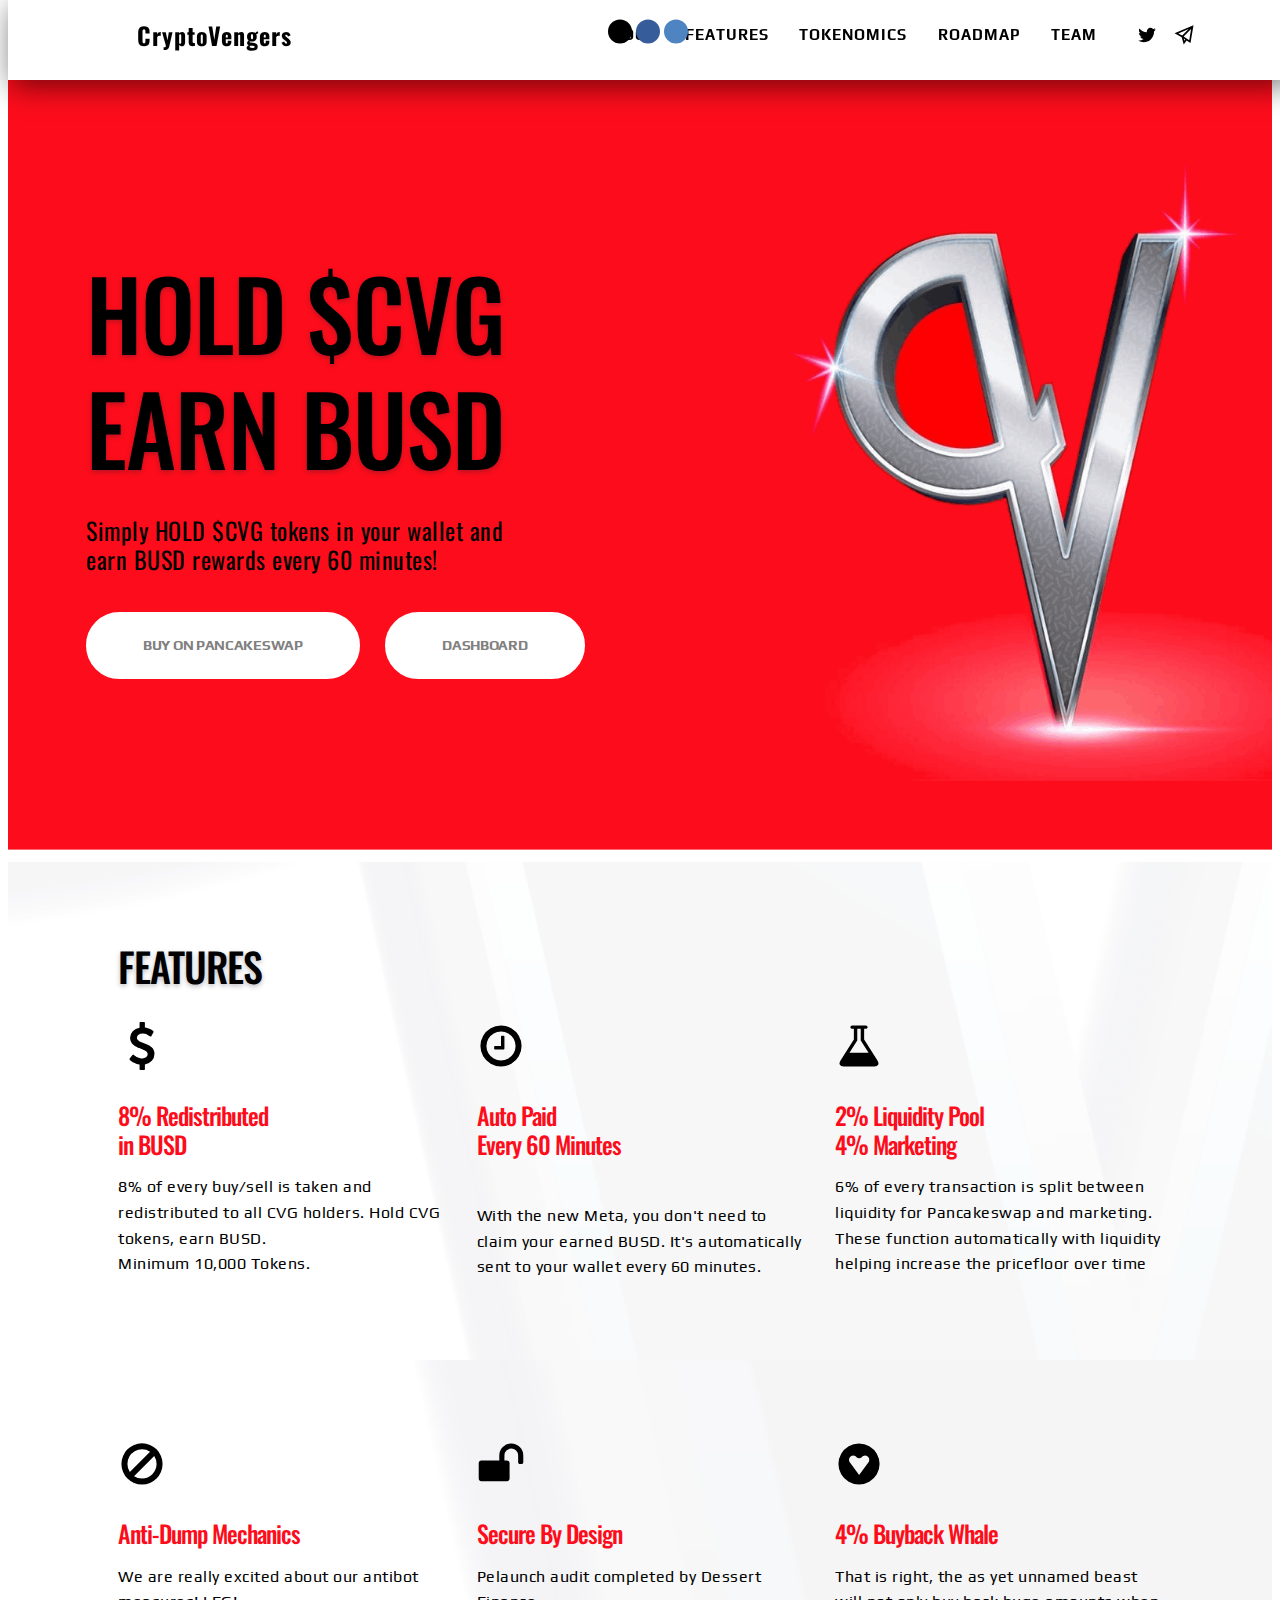
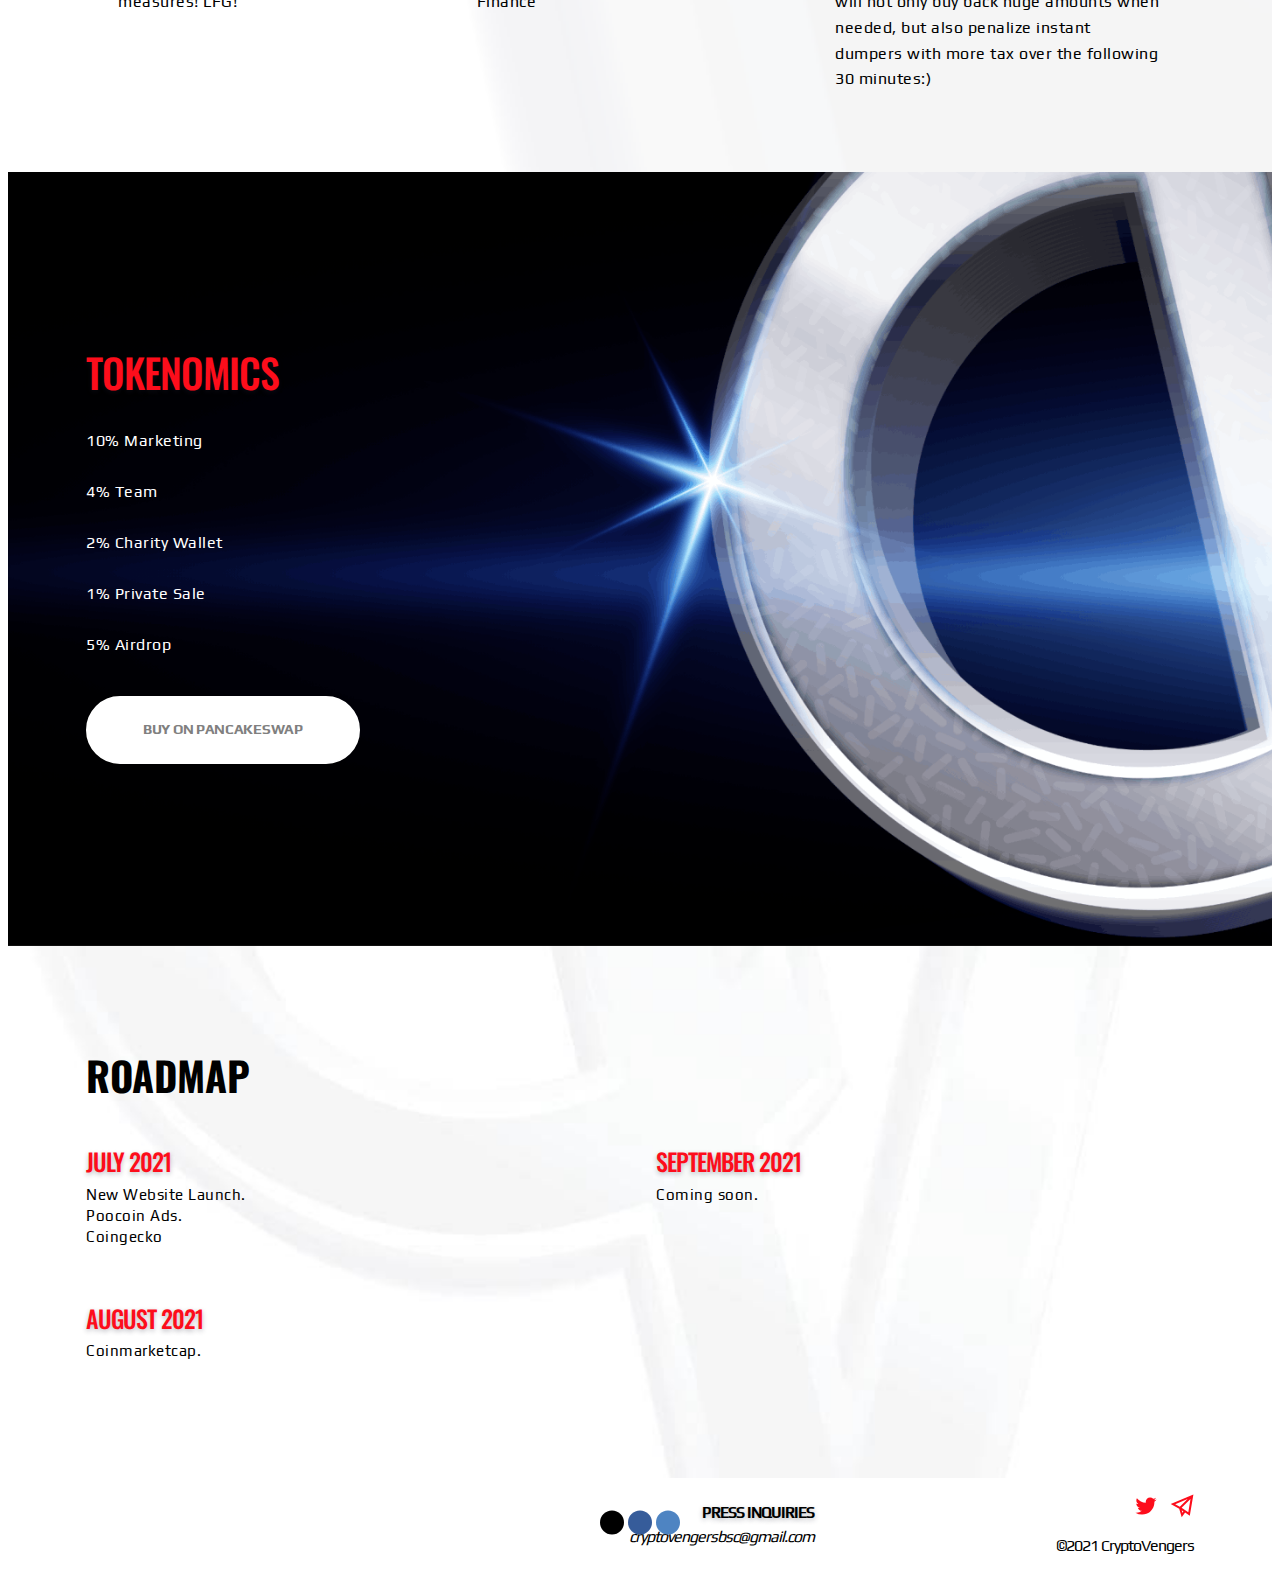
<file: dashboard.html>
<!DOCTYPE html>
<html>
  <head>
    <meta charset="utf-8">
    <title>Single Page Apps for GitHub Pages</title>
    <script type="text/javascript">
      // Single Page Apps for GitHub Pages
      // MIT License
      // https://github.com/rafgraph/spa-github-pages
      // This script takes the current url and converts the path and query
      // string into just a query string, and then redirects the browser
      // to the new url with only a query string and hash fragment,
      // e.g. https://www.foo.tld/one/two?a=b&c=d#qwe, becomes
      // https://www.foo.tld/?/one/two&a=b~and~c=d#qwe
      // Note: this 404.html file must be at least 512 bytes for it to work
      // with Internet Explorer (it is currently > 512 bytes)

      // If you're creating a Project Pages site and NOT using a custom domain,
      // then set pathSegmentsToKeep to 1 (enterprise users may need to set it to > 1).
      // This way the code will only replace the route part of the path, and not
      // the real directory in which the app resides, for example:
      // https://username.github.io/repo-name/one/two?a=b&c=d#qwe becomes
      // https://username.github.io/repo-name/?/one/two&a=b~and~c=d#qwe
      // Otherwise, leave pathSegmentsToKeep as 0.
      var pathSegmentsToKeep = 0;

      var l = window.location;
      l.replace(
        l.protocol + '//' + l.hostname + (l.port ? ':' + l.port : '') +
        l.pathname.split('/').slice(0, 1 + pathSegmentsToKeep).join('/') + '/?/' +
        l.pathname.slice(1).split('/').slice(pathSegmentsToKeep).join('/').replace(/&/g, '~and~') +
        (l.search ? '&' + l.search.slice(1).replace(/&/g, '~and~') : '') +
        l.hash
      );

    </script>
  </head>
  <body>
  </body>
</html>
</file>
